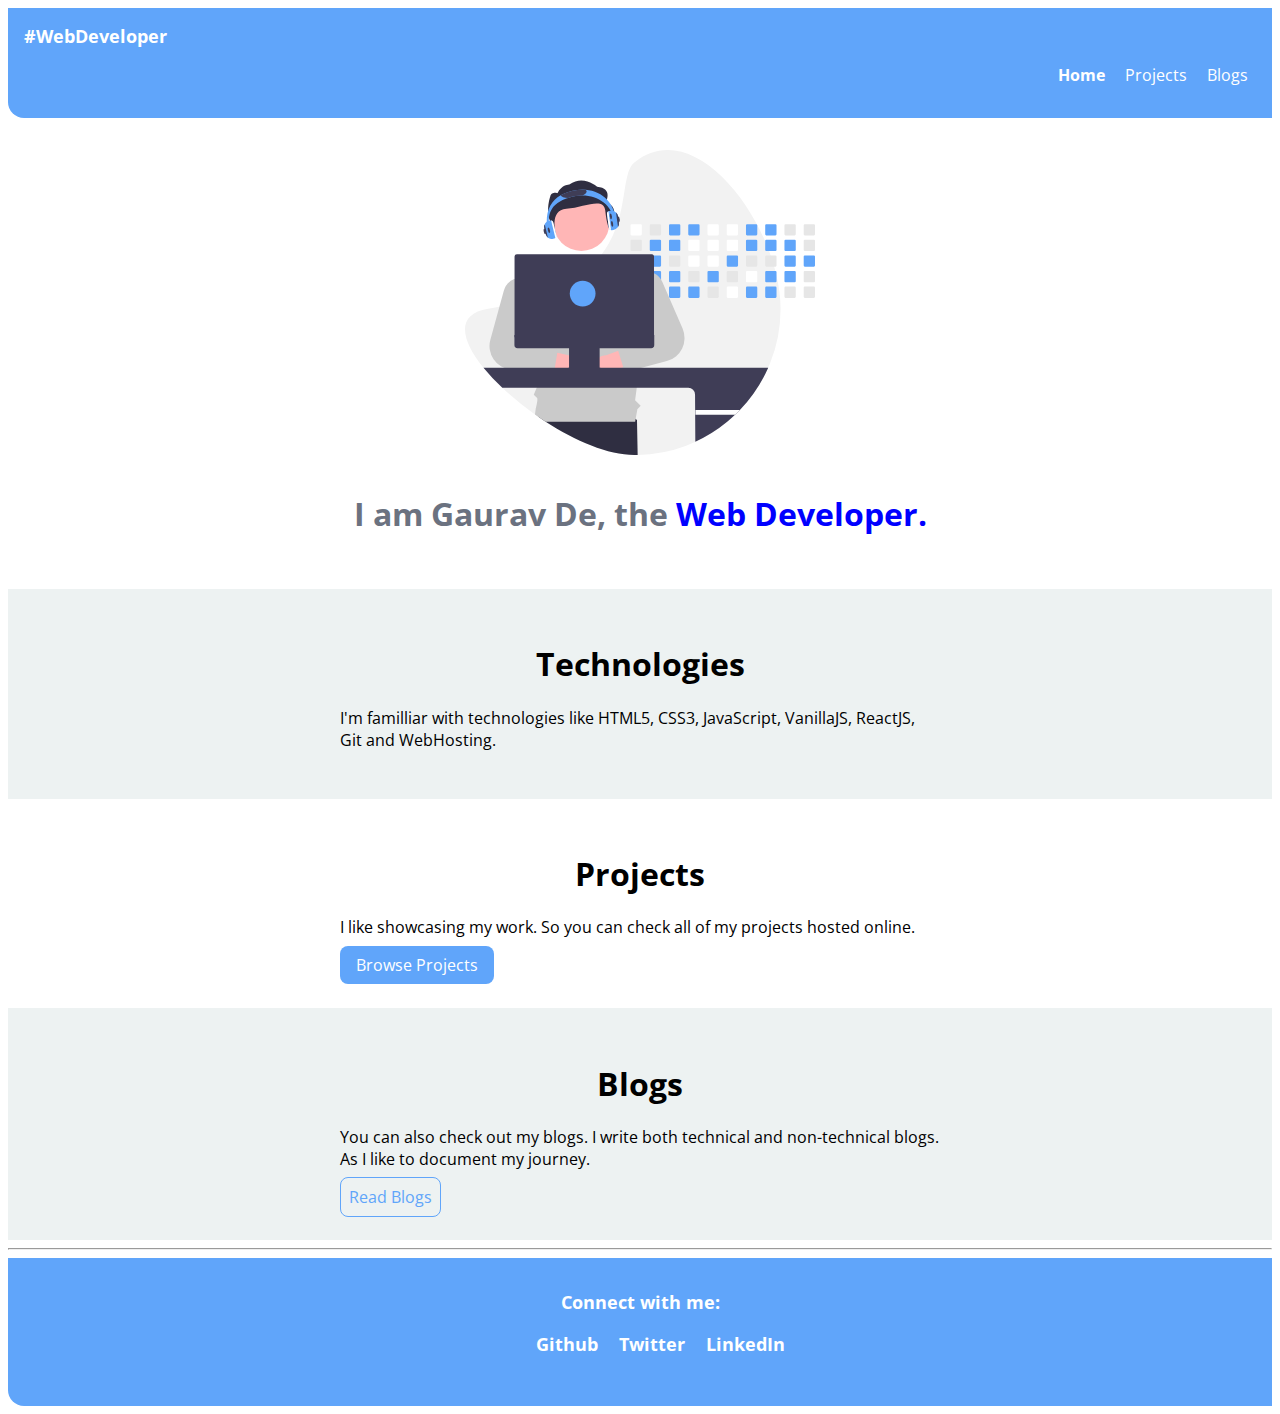
<file: Index.html>
<!DOCTYPE html>
<html lang="en">
<head>
    <meta charset="UTF-8">
    <meta http-equiv="X-UA-Compatible" content="IE=edge">
    <meta name="viewport" content="width=device-width, initial-scale=1.0">
    <title>Home | Gaurav De</title>
    <link href="styles.css" rel="stylesheet"/>
</head>
<body>
    <nav class="navigation">
        <div class="nav-brand">#WebDeveloper</div>
        <ul class="list-non-bullet nav-pills">
            <li class="list-item-inline">
                <a class="link-active" href="/">Home</a>
            </li>
            <li class="list-item-inline">
                <a class="link" href="/projects.html">Projects</a>
            </li>
            <li class="list-item-inline">
                <a class="link" href="/blogs.html">Blogs</a>
            </li>
        </ul>
    </nav>

    <header class="intro">
        <img class="intro-img" src="intro-img.svg">
        <h1 class="intro-heading">I am Gaurav De, the <span style="color: blue">Web Developer.</span></h1>
    </header>

    <section class="section offwhite">
        <div class="container container-center">
            <h1>Technologies</h1>
            <p>I'm familliar with technologies like HTML5, CSS3, JavaScript, VanillaJS, ReactJS, Git and WebHosting.</p>
        </div>
    </section>

    <section class="section">
        <div class="container container-center">
            <h1>Projects</h1>
            <p>I like showcasing my work. So you can check all of my projects hosted online.</p>
            <a class="link link-primary" href="/projects.html"> Browse Projects</a>
        </div>
    </section>

    <section class="section offwhite">
        <div class="container container-center">
            <h1>Blogs</h1>
            <p>You can also check out my blogs. I write both technical and non-technical blogs. As I like to document my journey.</p>
            <a class="link link-secondary" href="/blogs.html"> Read Blogs</a>
        </div>
    </section>

    <hr>
    
    <footer class="footer">
        <div class="footer-header">
            Connect with me:
            <ul class="list-non-bullet" >
                <li class="list-item-inline"> <a class="link" href="https://github.com/GauravDe-git"> Github </a></li>
                <li class="list-item-inline"> <a class="link" href="https://twitter.com/Gaurav_De_" >Twitter </a></li>
                <li class="list-item-inline"> <a class="link" href="https://www.linkedin.com/in/gaurav-de-0007/" >LinkedIn  </a></li>
            </ul>
        </div>
    </footer>
</body>
</html>
</file>
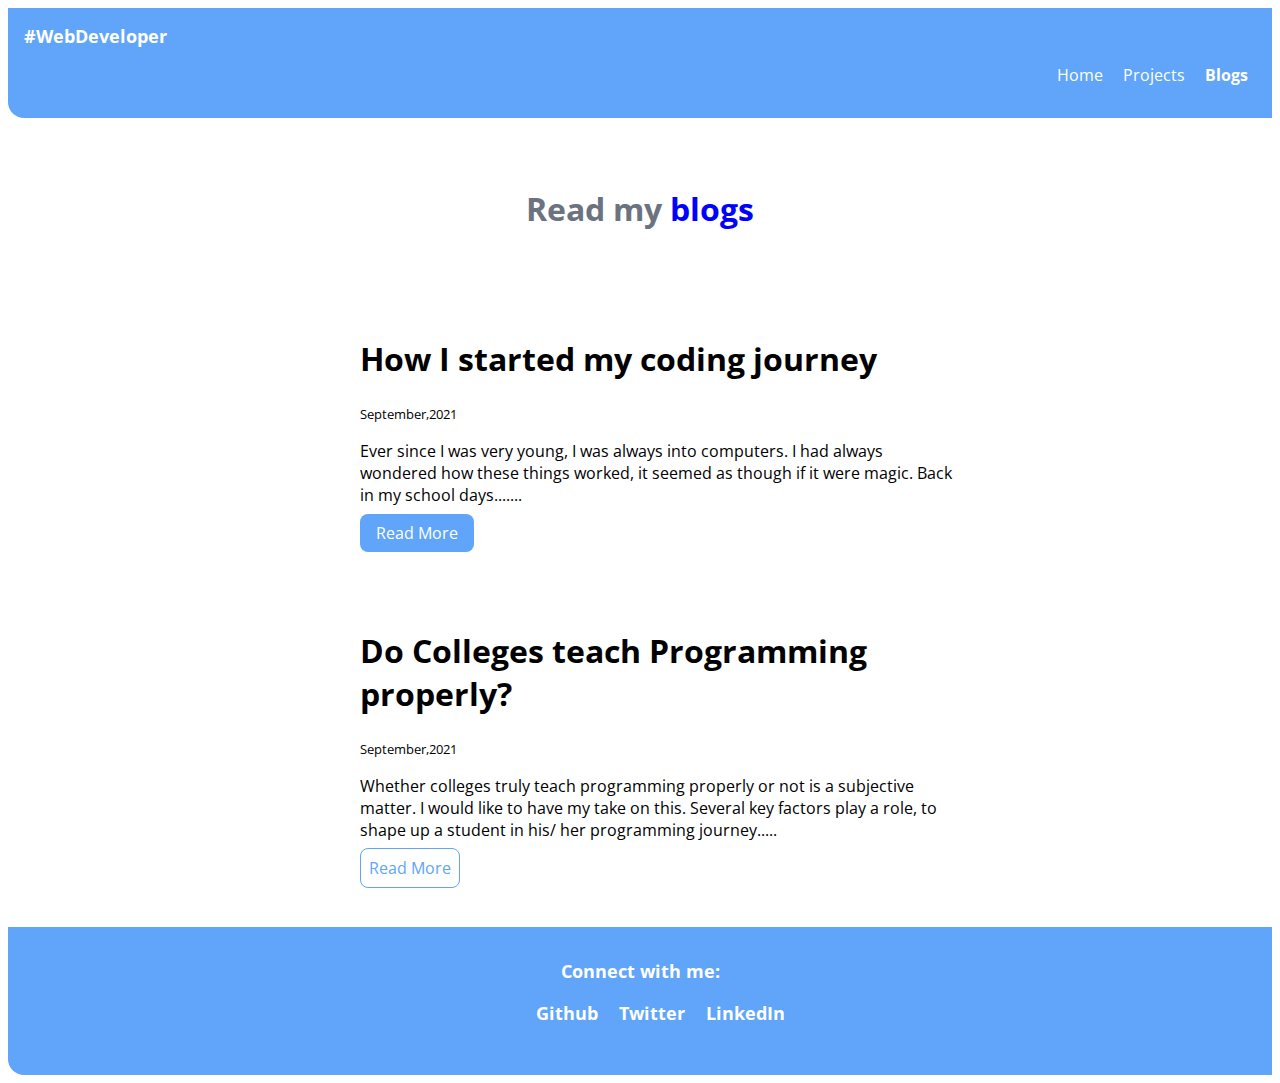
<file: blogs.html>
<!DOCTYPE html>
<html lang="en">
<head>
    <meta charset="UTF-8">
    <meta http-equiv="X-UA-Compatible" content="IE=edge">
    <meta name="viewport" content="width=device-width, initial-scale=1.0">
    <title>Blogs | Gaurav De</title>
    <link href="/styles.css" rel="stylesheet"/>
</head>
<body>
    <nav class="navigation">
        <div class="nav-brand">#WebDeveloper</div>
        <ul class="list-non-bullet nav-pills">
            <li class="list-item-inline">
                <a class="link" href="/">Home</a>
            </li>
            <li class="list-item-inline">
                <a class="link" href="/projects.html">Projects</a>
            </li>
            <li class="list-item-inline">
                <a class="link-active" href="/blogs.html">Blogs</a>
            </li>
        </ul>
    </nav>

    <header class="intro">
        <h1 class="intro-heading">
          Read my <span style="color: blue;">blogs</span>
        </h1>
    </header>

    <ul class="list-non-bullet">
        <li style="padding: 1rem; margin-bottom: 2rem;">
            <article class="container container-center">
                <h1>How I started my coding journey</h1>
                <small>September,2021</small>
                <p>Ever since I was very young, I was always into computers. I had always wondered how these things worked, it seemed as though if it were magic. Back in my school days.......</p>
                <a class="link link-primary" href="https://dev.to/gauravde/how-i-started-my-coding-journey-25g8">Read More</a>
            </article>
        </li>
    </ul>

    <ul class="list-non-bullet">
        <li style="padding: 1rem; margin-bottom: 2rem;">
            <article class="container container-center">
                <h1>Do Colleges teach Programming properly?</h1>
                <small>September,2021</small>
                <p>Whether colleges truly teach programming properly or not is a subjective matter. I would like to have my take on this. Several key factors play a role, to shape up a student in his/ her programming journey.....</p>
                <a class="link link-secondary" href="https://dev.to/gauravde/do-colleges-teach-programming-properly-44al">Read More</a>
            </article>
        </li>
    </ul>

    <footer class="footer">
        <div class="footer-header">
            Connect with me:
            <ul class="list-non-bullet" >
                <li class="list-item-inline"> <a class="link" href="https://github.com/GauravDe-git"> Github </a></li>
                <li class="list-item-inline"> <a class="link" href="https://twitter.com/Gaurav_De_" >Twitter </a></li>
                <li class="list-item-inline"> <a class="link" href="https://www.linkedin.com/in/gaurav-de-0007/" >LinkedIn  </a></li>
            </ul>
        </div>
    </footer>
    
</body>
</html>
</file>
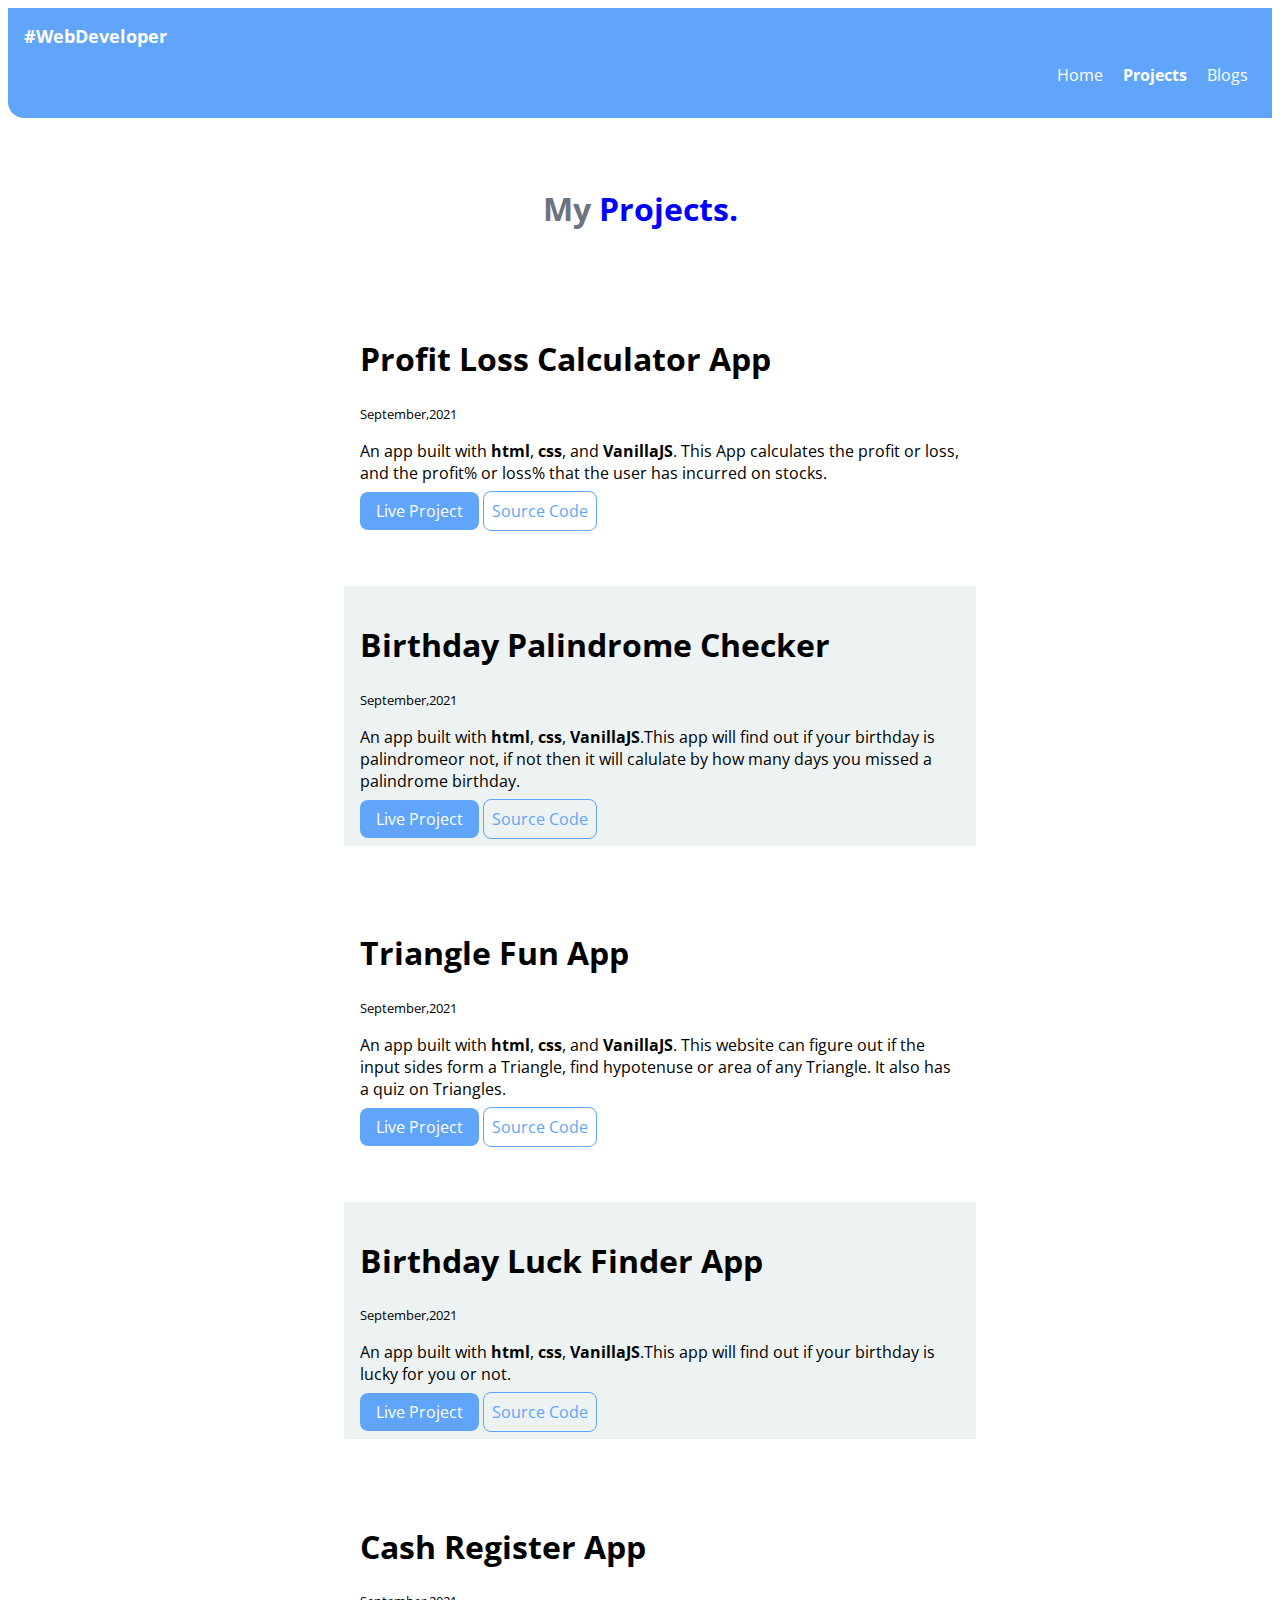
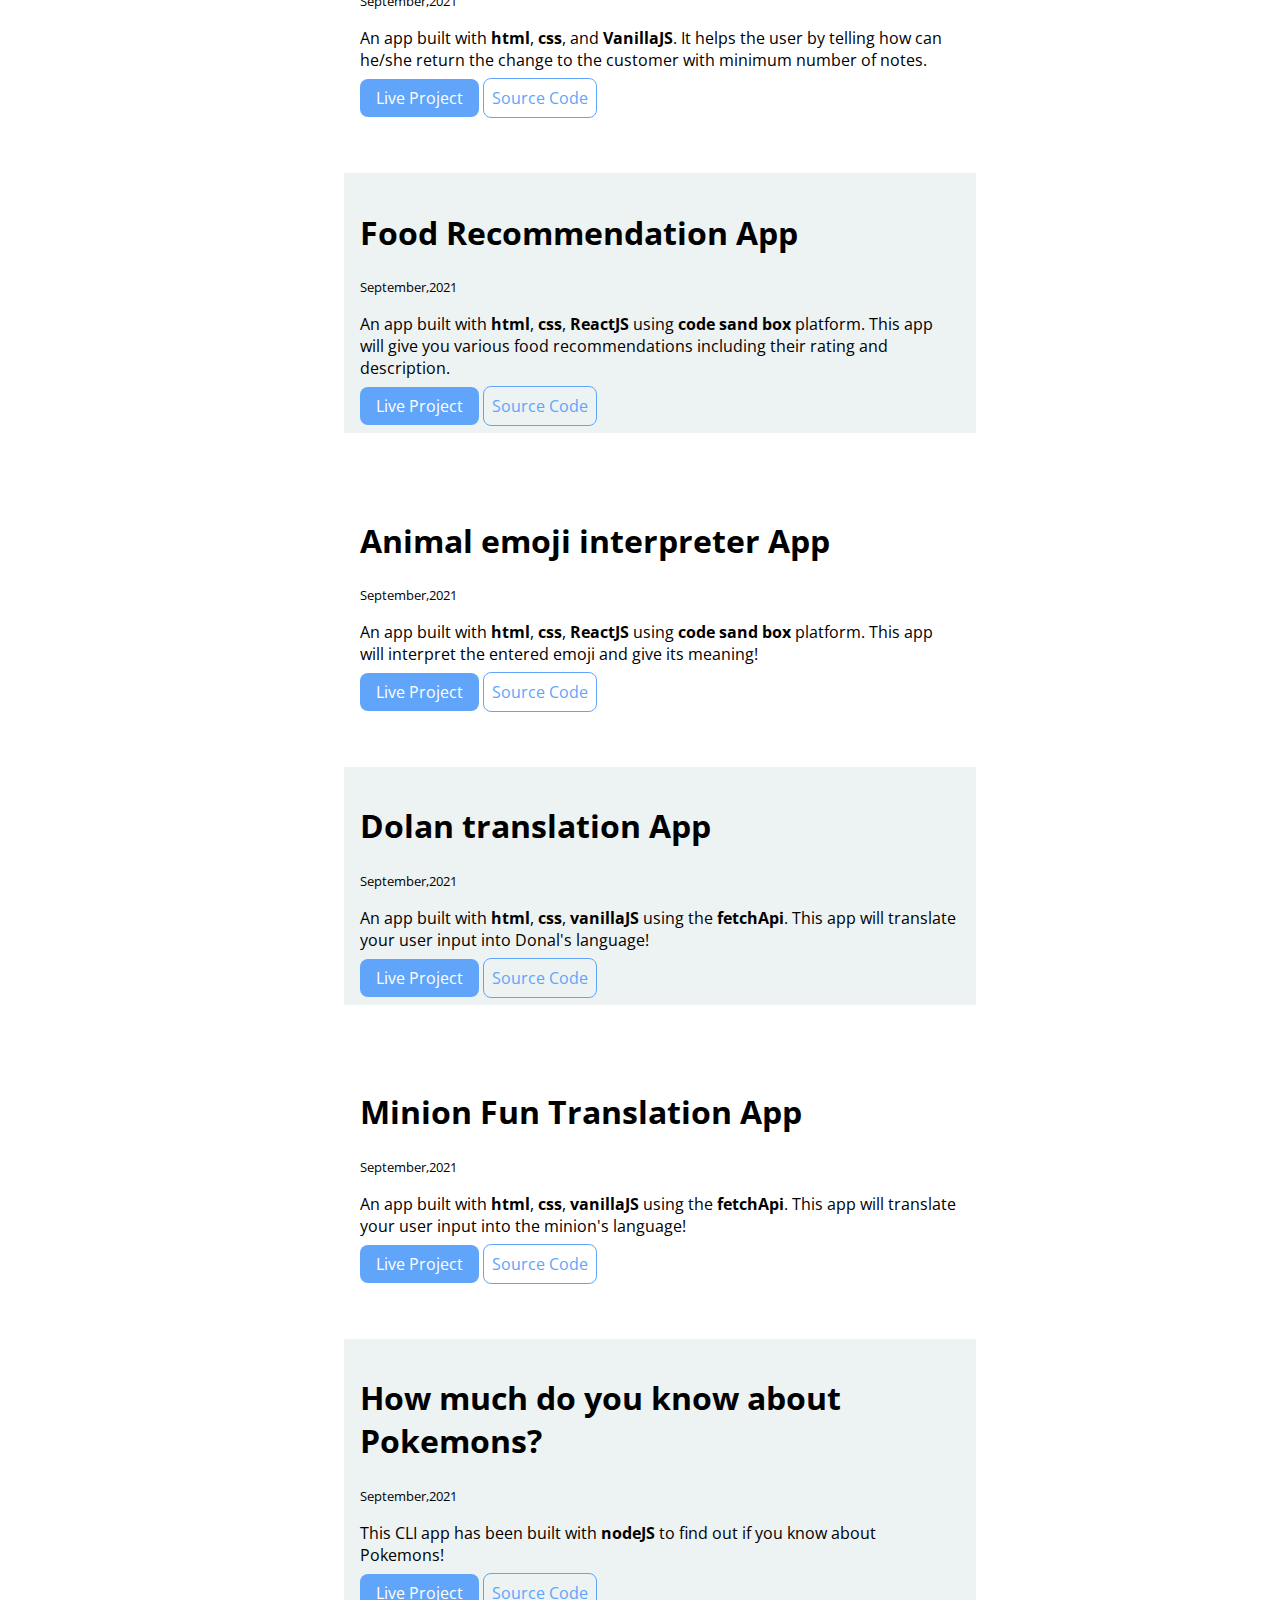
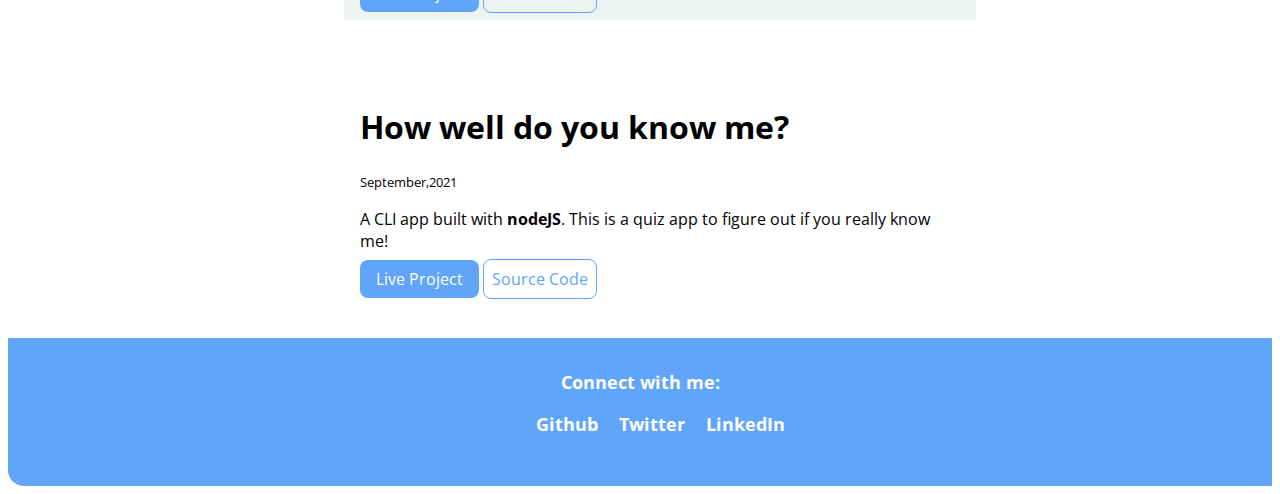
<file: Projects.html>
<!DOCTYPE html>
<html lang="en">
<head>
    <meta charset="UTF-8">
    <meta http-equiv="X-UA-Compatible" content="IE=edge">
    <meta name="viewport" content="width=device-width, initial-scale=1.0">
    <title>Projects | Gaurav De</title>
    <link href="/styles.css" rel="stylesheet"/>
</head>
<body>
    <nav class="navigation">
        <div class="nav-brand">#WebDeveloper</div>
        <ul class="list-non-bullet nav-pills">
            <li class="list-item-inline">
                <a class="link" href="/">Home</a>
            </li>
            <li class="list-item-inline">
                <a class="link-active" href="/projects.html">Projects</a>
            </li>
            <li class="list-item-inline">
                <a class="link" href="/blogs.html">Blogs</a>
            </li>
        </ul>
    </nav>

    <header class="intro">
        <h1 class="intro-heading">My <span style="color: blue"> Projects.</span></h1>
    </header>

    <ul class="list-non-bullet">

        <li style="padding: 1rem;margin-bottom: 2rem;">
            <article class="container container-center">
                <h1> Profit Loss Calculator App
                </h1>
                <small>September,2021</small>
                <p>An app built with <strong>html</strong>, <strong>css</strong>, and <strong>VanillaJS</strong>. This App calculates the profit or loss, and the profit% or loss% that the user has incurred on stocks. </p>
                <a class="link link-primary" href="https://profit-loss-percent-calculator.netlify.app/">Live Project</a>
                <a class="link link-secondary" href="https://github.com/GauravDe-git/Profit-and-Loss-Calculator">Source Code</a>
                
            </article>
        </li>

        <li style="padding: 1rem;margin-bottom: 2rem;">
            <article class="container container-center offwhite" style="padding: 1rem;">
                <h1> Birthday Palindrome Checker
                </h1>
                <small>September,2021</small>
                <p>An app built with <strong>html</strong>, <strong>css</strong>, <strong>VanillaJS</strong>.This app will find out if your birthday is palindromeor not, if not then it will calulate by how many days you missed a palindrome birthday.</p>
                <a class="link link-primary" href="https://birthday-check-palindrome.netlify.app/">Live Project</a>
                <a class="link link-secondary" href="https://github.com/GauravDe-git/Is-your-Birthday-Palindrome">Source Code</a>
                
            </article>
        </li>

        <li style="padding: 1rem;margin-bottom: 2rem;">
            <article class="container container-center">
                <h1> Triangle Fun App
                </h1>
                <small>September,2021</small>
                <p>An app built with <strong>html</strong>, <strong>css</strong>, and <strong>VanillaJS</strong>. This website can figure out if the input sides form a Triangle, find hypotenuse or area of any Triangle. It also has a quiz on Triangles. </p>
                <a class="link link-primary" href="https://triangle-calculation.netlify.app/">Live Project</a>
                <a class="link link-secondary" href="https://github.com/GauravDe-git/Fun-With-Triangles">Source Code</a>
                
            </article>
        </li>

        <li style="padding: 1rem;margin-bottom: 2rem;">
            <article class="container container-center offwhite" style="padding: 1rem;">
                <h1> Birthday Luck Finder App
                </h1>
                <small>September,2021</small>
                <p>An app built with <strong>html</strong>, <strong>css</strong>, <strong>VanillaJS</strong>.This app will find out if your birthday is lucky for you or not.</p>
                <a class="link link-primary" href="https://birthday-luck-findit.netlify.app/">Live Project</a>
                <a class="link link-secondary" href="https://github.com/GauravDe-git/Is-your-Birthday-Lucky">Source Code</a>
                
            </article>
        </li>

        <li style="padding: 1rem;margin-bottom: 2rem;">
            <article class="container container-center">
                <h1> Cash Register App
                </h1>
                <small>September,2021</small>
                <p>An app built with <strong>html</strong>, <strong>css</strong>, and <strong>VanillaJS</strong>. It helps the user by telling how can he/she return the change to the customer with minimum number of notes. </p>
                <a class="link link-primary" href="https://cash-register-gd.netlify.app/">Live Project</a>
                <a class="link link-secondary" href="https://github.com/GauravDe-git/Cash-register-App">Source Code</a>
                
            </article>
        </li>

        <li style="padding: 1rem;margin-bottom: 2rem;">
            <article class="container container-center offwhite" style="padding: 1rem;">
                <h1> Food Recommendation App
                </h1>
                <small>September,2021</small>
                <p>An app built with <strong>html</strong>, <strong>css</strong>, <strong>ReactJS</strong> using <strong>code sand box</strong> platform. This app will give you various food recommendations including their rating and description. </p>
                <a class="link link-primary" href="https://de08l.csb.app/">Live Project</a>
                <a class="link link-secondary" href="https://github.com/GauravDe-git/Food-Recommendation-App">Source Code</a>
                
            </article>
        </li>

        <li style="padding: 1rem;margin-bottom: 2rem;">
            <article class="container container-center">
                <h1> Animal emoji interpreter App
                </h1>
                <small>September,2021</small>
                <p>An app built with <strong>html</strong>, <strong>css</strong>, <strong>ReactJS</strong> using <strong>code sand box</strong> platform. This app will interpret the entered emoji and give its meaning! </p>
                <a class="link link-primary" href="https://vrtxp.csb.app/">Live Project</a>
                <a class="link link-secondary" href="https://github.com/GauravDe-git/Animal-emoji-interpreter-app">Source Code</a>
                
            </article>
        </li>

        <li style="padding: 1rem;margin-bottom: 2rem;">
            <article class="container container-center offwhite" style="padding: 1rem;">
                <h1> Dolan translation App
                </h1>
                <small>September,2021</small>
                <p>An app built with <strong>html</strong>, <strong>css</strong>, <strong>vanillaJS</strong> using the <strong>fetchApi</strong>. This app will translate your user input into Donal's language! </p>
                <a class="link link-primary" href="https://dolan-translation-app.netlify.app/">Live Project</a>
                <a class="link link-secondary" href="https://github.com/GauravDe-git/Dolan-Translation-App">Source Code</a>
                
            </article>
        </li>

        <li style="padding: 1rem;margin-bottom: 2rem;">
            <article class="container container-center">
                <h1> Minion Fun Translation App
                </h1>
                <small>September,2021</small>
                <p>An app built with <strong>html</strong>, <strong>css</strong>, <strong>vanillaJS</strong> using the <strong>fetchApi</strong>. This app will translate your user input into the minion's language! </p>
                <a class="link link-primary" href="https://minion-fun-translation.netlify.app/">Live Project</a>
                <a class="link link-secondary" href="https://github.com/GauravDe-git/Minion-Translation-App">Source Code</a>
                
            </article>
        </li>

        <li style="padding: 1rem;margin-bottom: 2rem;">
            <article class="container container-center offwhite" style="padding: 1rem;">
                <h1> How much do you know about Pokemons?
                </h1>
                <small>September,2021</small>
                <p>This CLI app has been built with <strong>nodeJS</strong> to find out if you know about Pokemons! </p>
                <a class="link link-primary" href="https://replit.com/@GauravDe/Mark2-FandomQuiz?embed=true#index.js">Live Project</a>
                <a class="link link-secondary" href="https://github.com/GauravDe-git/CLI-FandomQuiz-Project2">Source Code</a>
                
            </article>
        </li>

        <li style="padding: 1rem;margin-bottom: 2rem;">
            <article class="container container-center">
                <h1> How well do you know me?
                </h1>
                <small>September,2021</small>
                <p>A CLI app built with <strong>nodeJS</strong>. This is a quiz app to figure out if you really know me! </p>
                <a class="link link-primary" href="https://replit.com/@GauravDe/Mark1-Do-you-know-Gaurav?embed=true#index.js">Live Project</a>
                <a class="link link-secondary" href="https://github.com/GauravDe-git/CLI-QuizApp-Project1">Source Code</a>
                
            </article>
        </li>
    </ul>

    <footer class="footer">
        <div class="footer-header">
            Connect with me:
            <ul class="list-non-bullet" >
                <li class="list-item-inline"> <a class="link" href="https://github.com/GauravDe-git"> Github </a></li>
                <li class="list-item-inline"> <a class="link" href="https://twitter.com/Gaurav_De_" >Twitter </a></li>
                <li class="list-item-inline"> <a class="link" href="https://www.linkedin.com/in/gaurav-de-0007/" >LinkedIn  </a></li>
            </ul>
        </div>
    </footer>
    
</body>
</html>
</file>
<file: styles.css>
@import url('https://fonts.googleapis.com/css2?family=Open+Sans&display=swap');
body{
    font-family: 'Open Sans', sans-serif;
}

:root{
    --primarycolor: #60A5FA;
    --greycolor:    #6B7280;
    --offwhite:     #edf2f2;
}

/* Navigation related stuff */

.navigation{
    background-color: var(--primarycolor);
    color: white;
    padding: 1rem;
    border-bottom-left-radius: 1rem;
}

.nav-brand{
    font-weight: bold;
    font-size: 1.1rem;
}

.nav-pills{
    text-align: right;
}

/* Lists */

.list-non-bullet{
    list-style: none;
}

.list-item-inline{
    display: inline;
    padding: 0rem 0.5rem;
}

/* Links */

.link{
    text-decoration: none;
    color: white;
}

.link-active{
    text-decoration: none;
    color: white;
    font-weight: bold;
}

.link-primary{
    padding: 0.5rem 1rem;
    background-color: var(--primarycolor);
    border-radius: 0.5rem;
}

.link-secondary{
    color: var(--primarycolor);
    border-radius: 0.5rem;
    padding: 0.5rem;
    border:1px solid var(--primarycolor);
}

/* Intro */

.intro{
    padding: 2rem;
}

.intro .intro-img{
    max-width: 350px;
    display: block;
    margin: auto;
}

.intro .intro-heading{
    color: var(--greycolor);
    text-align: center;
    padding-top: 1rem;
}

/* Sections */

.section{
    padding: 2rem;
}

.section h1{
    text-align: center;
}

.offwhite{
    background-color: var(--offwhite);
}

.container {
    padding: 0rem 1rem;

}

.container-center {
    max-width: 600px;
    margin: auto;
}

/*footer*/

.hr{
    padding: 2rem 0rem;
}

.footer{
    background-color: var(--primarycolor);
    overflow: auto;
    color: white;
    padding: 2rem 1rem;
    text-align: center;
    border-bottom-left-radius: 1rem;
}

.footer-header{
    font-weight: bold;
    font-size: large;
}

.footer .ul{
    padding-inline-start: 0px;
}
</file>
